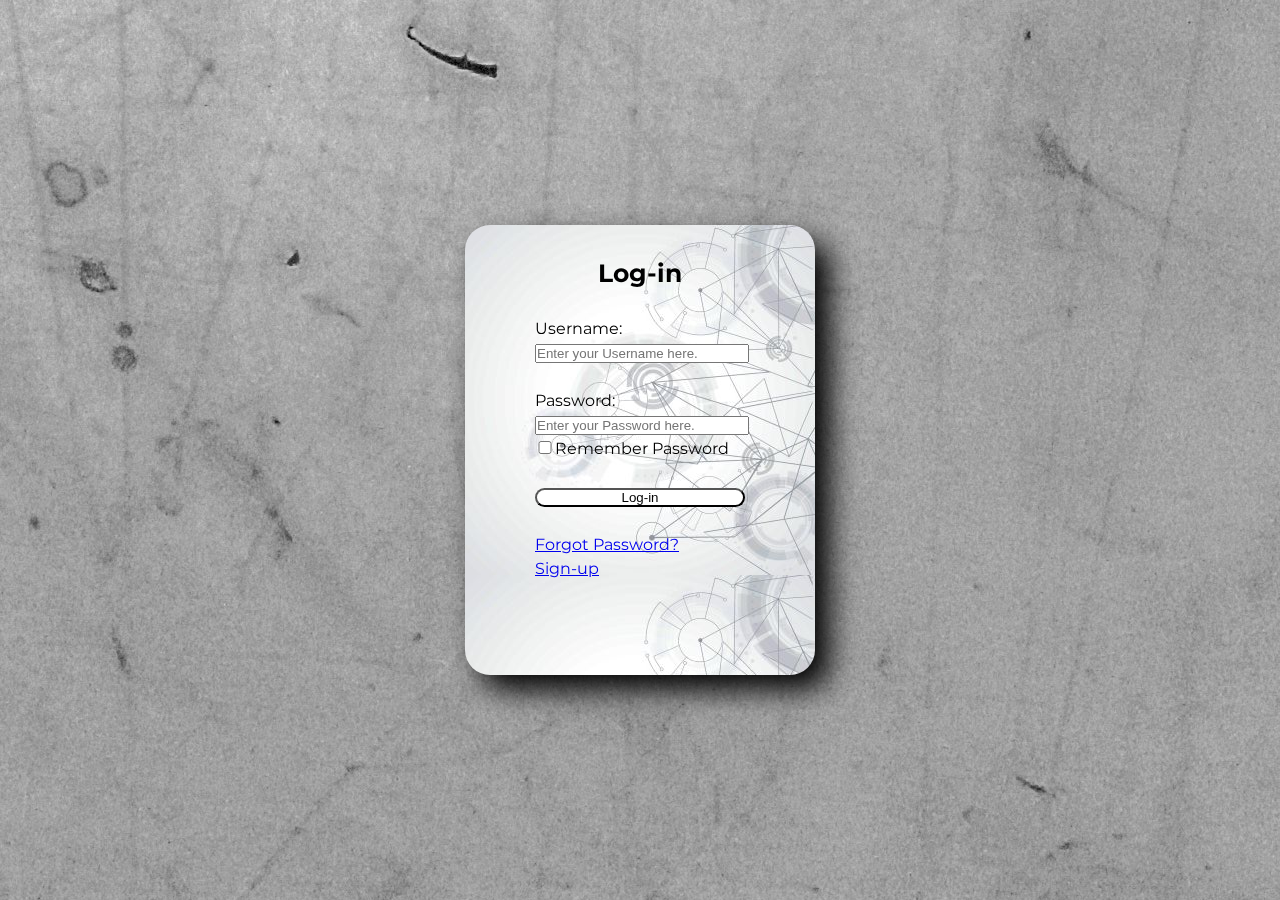
<file: Login.html>
<!DOCTYPE html>
<html lang="en">
<head>
    <title>Login</title>
    <link rel="stylesheet" href="Login.css">
</head>
<body>
    <div class="Login">
    <h1>Log-in</h1><br>
        <p>Username:</p>
        <input type="text" name="" placeholder="Enter your Username here."><br><br>
        <p>Password:</p>
        <input type="password" name="" placeholder="Enter your Password here."><br>
        <input type="checkbox" name="password" value="password" style="width: 20px;">Remember Password <br><br>
        <input type="submit" name="" value="Log-in" class="button"><br><br>
        <a href="#">Forgot Password?</a><br>
        <a href="#">Sign-up</a>
</div>
</body>
</html>
</file>
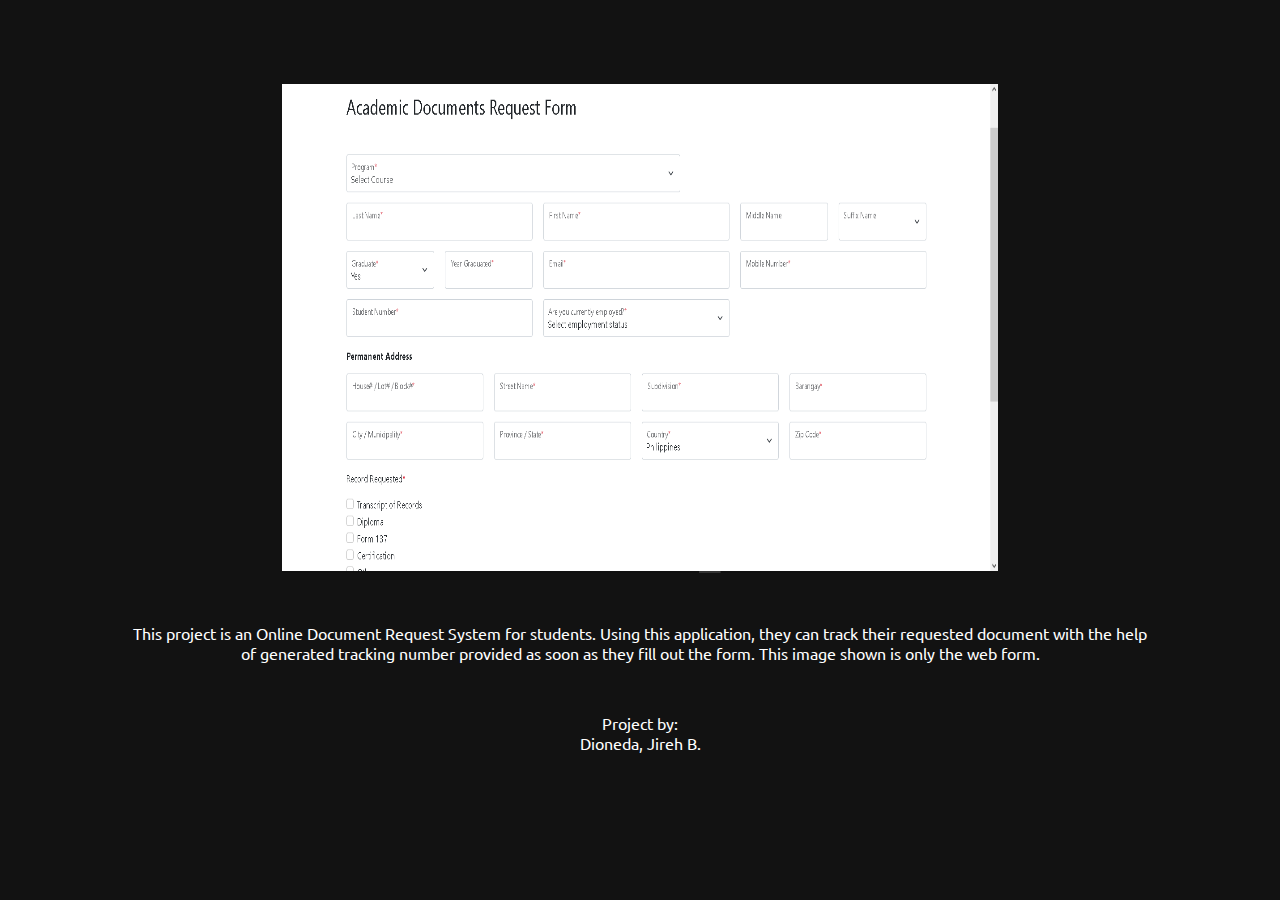
<file: project1.html>
<!DOCTYPE html>
<html lang="en">
<head>
    <meta charset="UTF-8">
    <meta http-equiv="X-UA-Compatible" content="IE=edge">
    <meta name="viewport" content="width=device-width, initial-scale=1.0">
    <link rel="stylesheet" href="desktop.css">
    <link rel="stylesheet" href="mobile.css">
    <link rel="stylesheet" href="tablet.css">
    <title>Project1</title>
</head>
<body>
    <section class="project1 section" id="project1">
        <div class="project1_container bd-grid">
            <div class="project1">
                <img src="tracking.PNG" alt="">
                <p>This project is an Online Document Request System for students. Using this application, they can track their requested document with the help of
                   generated tracking number provided as soon as they fill out the form.
                   This image shown is only the web form.</p>
                <p>Project by: <br>
                   Dioneda, Jireh B.
                </p>
        </div>
        </div>
   </section>    
</body>
</html>
</file>
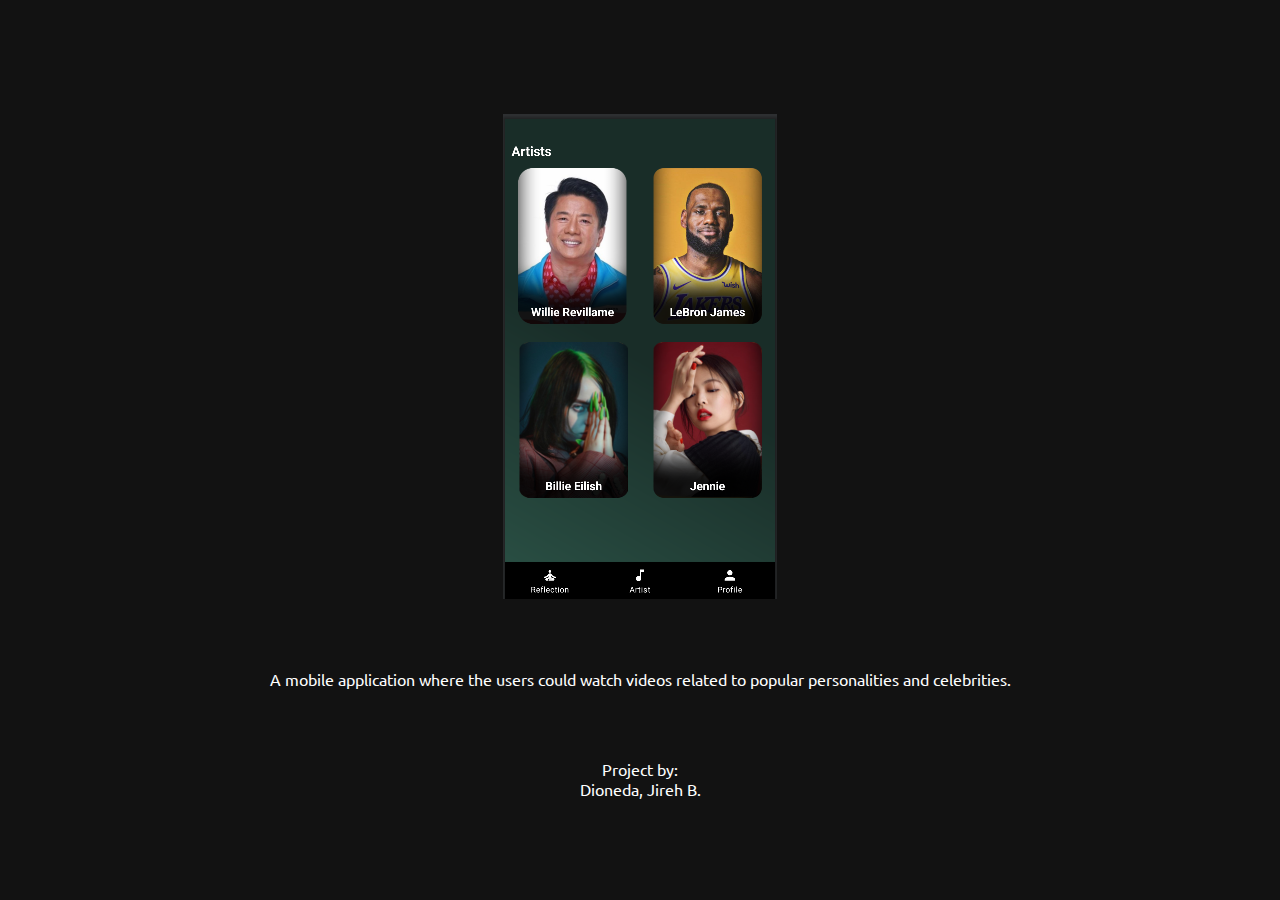
<file: project3.html>
<!DOCTYPE html>
<html lang="en">
<head>
    <meta charset="UTF-8">
    <meta http-equiv="X-UA-Compatible" content="IE=edge">
    <meta name="viewport" content="width=device-width, initial-scale=1.0">
    <link rel="stylesheet" href="desktop.css">
    <link rel="stylesheet" href="mobile.css">
    <link rel="stylesheet" href="tablet.css">
    <title>Document</title>
</head>
<body>
    <section class="project3 section" id="project3">
        <div class="project3_container bd-grid">
            <div class="project3">
                <img src="viewpoint.PNG" alt="">
                <p>A mobile application where the users could watch videos related to popular personalities and celebrities.</p>
                <p>Project by: <br>
                   Dioneda, Jireh B.
                </p>
        </div>
        </div>
   </section>
    
</body>
</html>
</file>
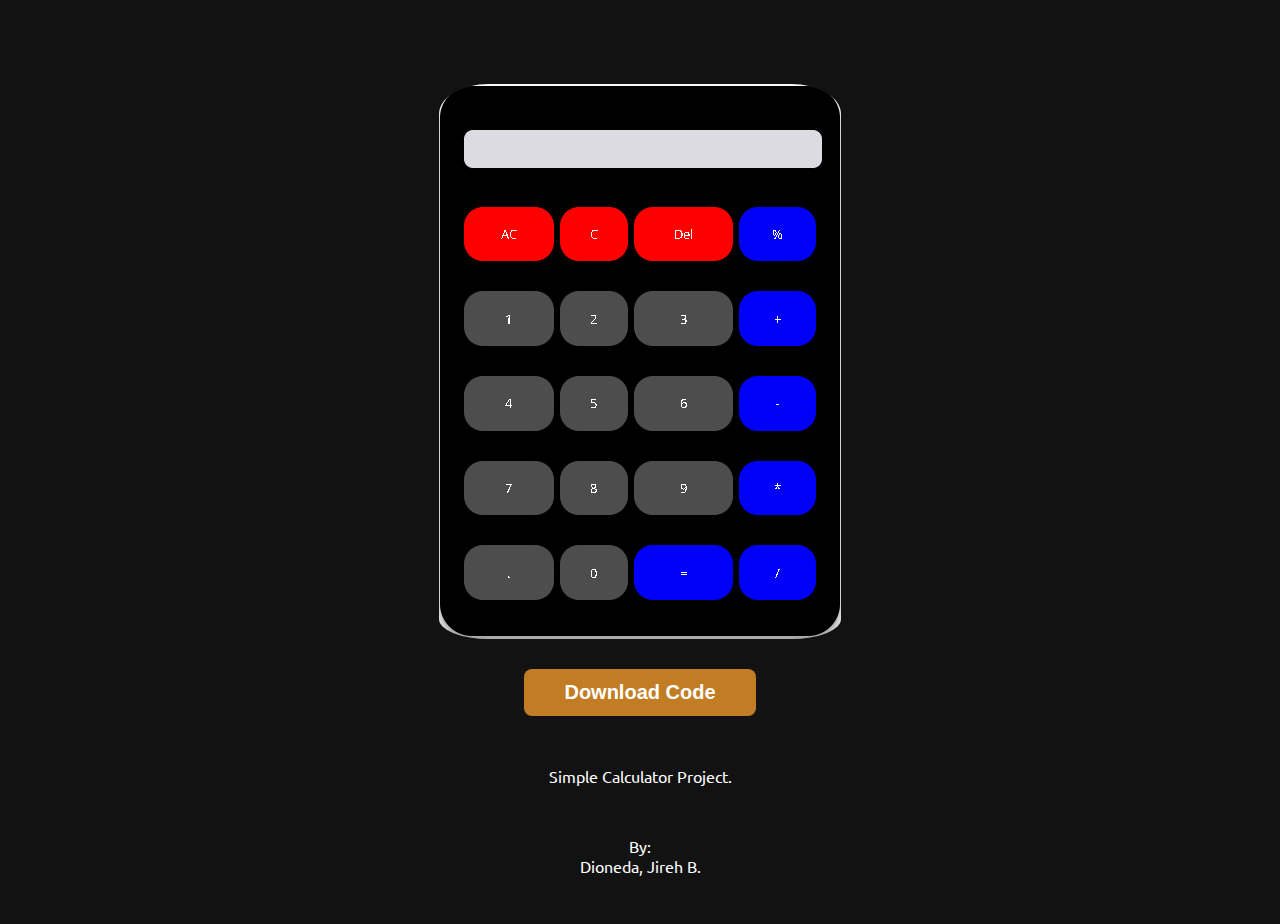
<file: project4.html>
<!DOCTYPE html>
<html lang="en">
<head>
    <meta charset="UTF-8">
    <meta http-equiv="X-UA-Compatible" content="IE=edge">
    <meta name="viewport" content="width=device-width, initial-scale=1.0">
    <link rel="stylesheet" href="desktop.css">
    <link rel="stylesheet" href="mobile.css">
    <link rel="stylesheet" href="tablet.css">
    <title>Document</title>
</head>
<body>
    <section class="project4 section" id="project4">
        <div class="project4_container bd-grid">
            <div class="project4">
                <img src="calculator.png" alt="">
                <a href="Calculator Project.zip" target="_blank"><button class="btn"><i class="fa fa-download"></i> Download Code</button></a>
                <p>Simple Calculator Project.</p>
                <p>By: <br>
                   Dioneda, Jireh B.
                </p>
        </div>
        </div>
   </section>
   
    
</body>
</html>
</file>
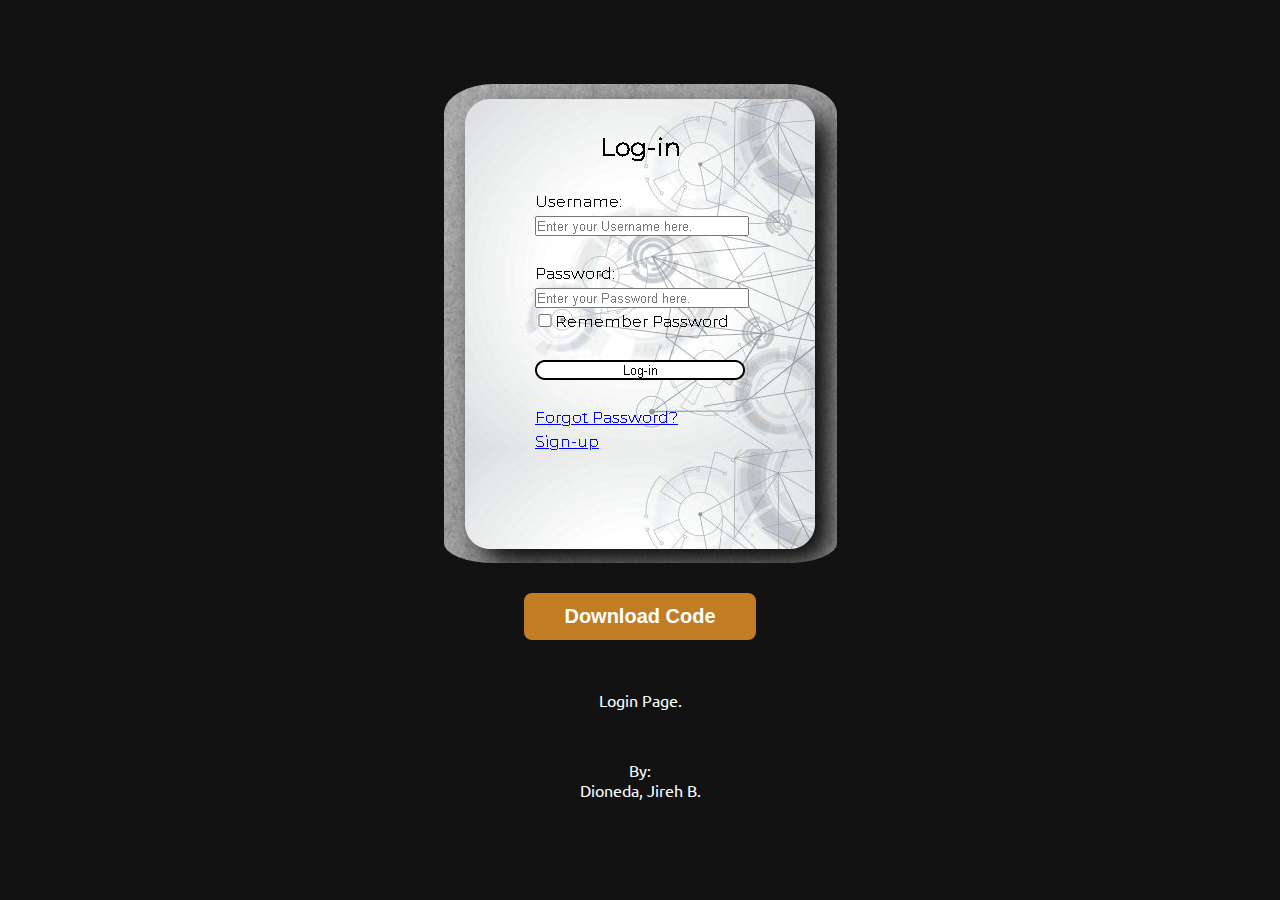
<file: project5.html>
<!DOCTYPE html>
<html lang="en">
<head>
    <meta charset="UTF-8">
    <meta http-equiv="X-UA-Compatible" content="IE=edge">
    <meta name="viewport" content="width=device-width, initial-scale=1.0">
    <link rel="stylesheet" href="desktop.css">
    <link rel="stylesheet" href="mobile.css">
    <link rel="stylesheet" href="tablet.css">
    <title>Document</title>
</head>
<body>
    <section class="project5 section" id="project5">
        <div class="project5_container bd-grid">
            <div class="project5">
                <img src="login.png" alt="">
                <a href="Login Page Project.zip" target="_blank"><button class="btn"><i class="fa fa-download"></i> Download Code</button></a>
                <p>Login Page.</p>
                <p>By: <br>
                   Dioneda, Jireh B.
                </p>
        </div>
        </div>
   </section>
    
</body>
</html>
</file>
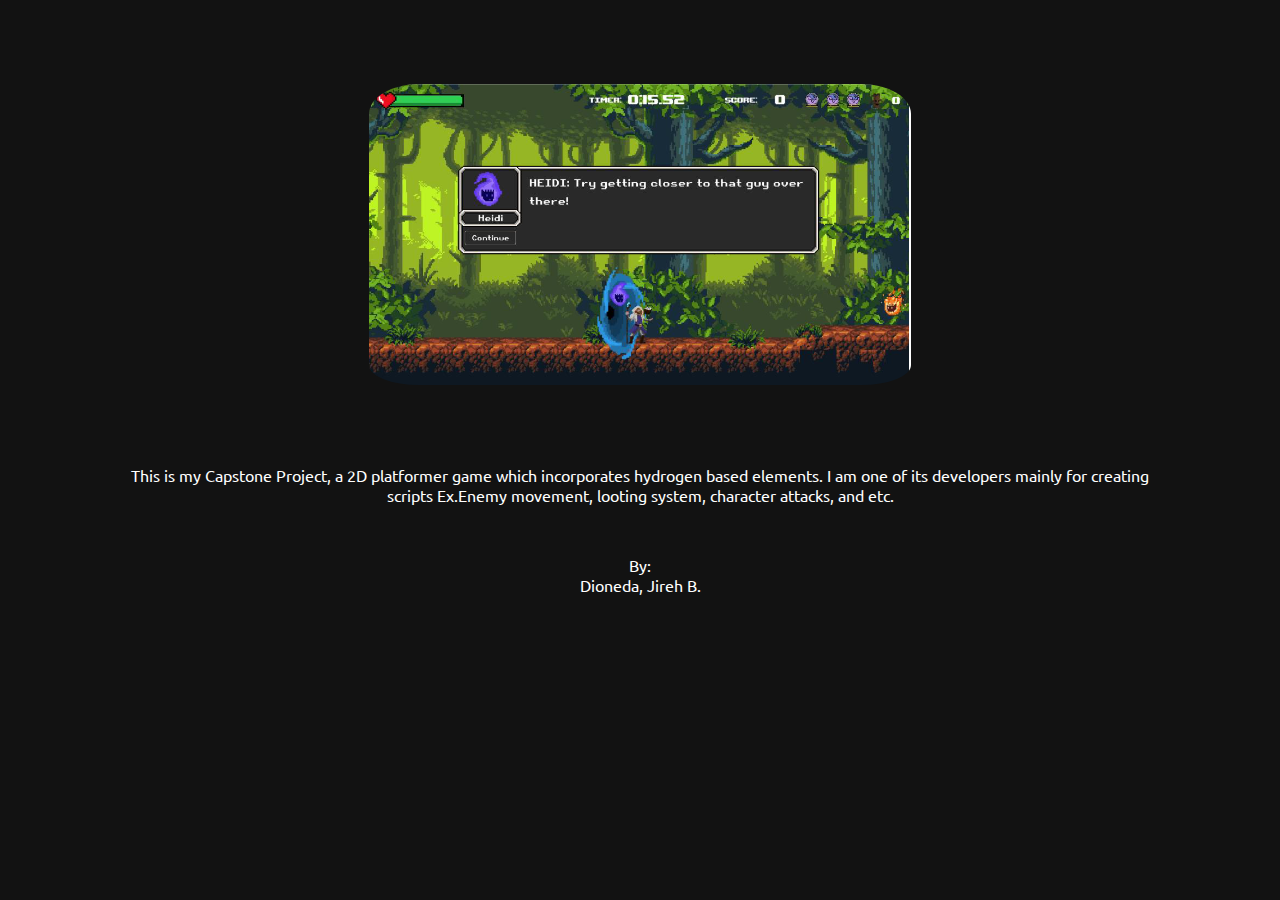
<file: project6.html>
<!DOCTYPE html>
<html lang="en">
<head>
    <meta charset="UTF-8">
    <meta http-equiv="X-UA-Compatible" content="IE=edge">
    <meta name="viewport" content="width=device-width, initial-scale=1.0">
    <link rel="stylesheet" href="desktop.css">
    <link rel="stylesheet" href="mobile.css">
    <link rel="stylesheet" href="tablet.css">
    <title>Document</title>
</head>
<body>
    <section class="project6 section" id="project6">
        <div class="project6_container bd-grid">
            <div class="project6">
                <img src="dmitri.PNG" alt="">               
                <p>This is my Capstone Project, a 2D platformer game which incorporates hydrogen based elements.
                    I am one of its developers mainly for creating scripts Ex.Enemy movement, looting system, character attacks, and etc.
                </p>
                <p>By: <br>
                   Dioneda, Jireh B.
                </p>
        </div>
        </div>
   </section>
    
</body>
</html>
</file>
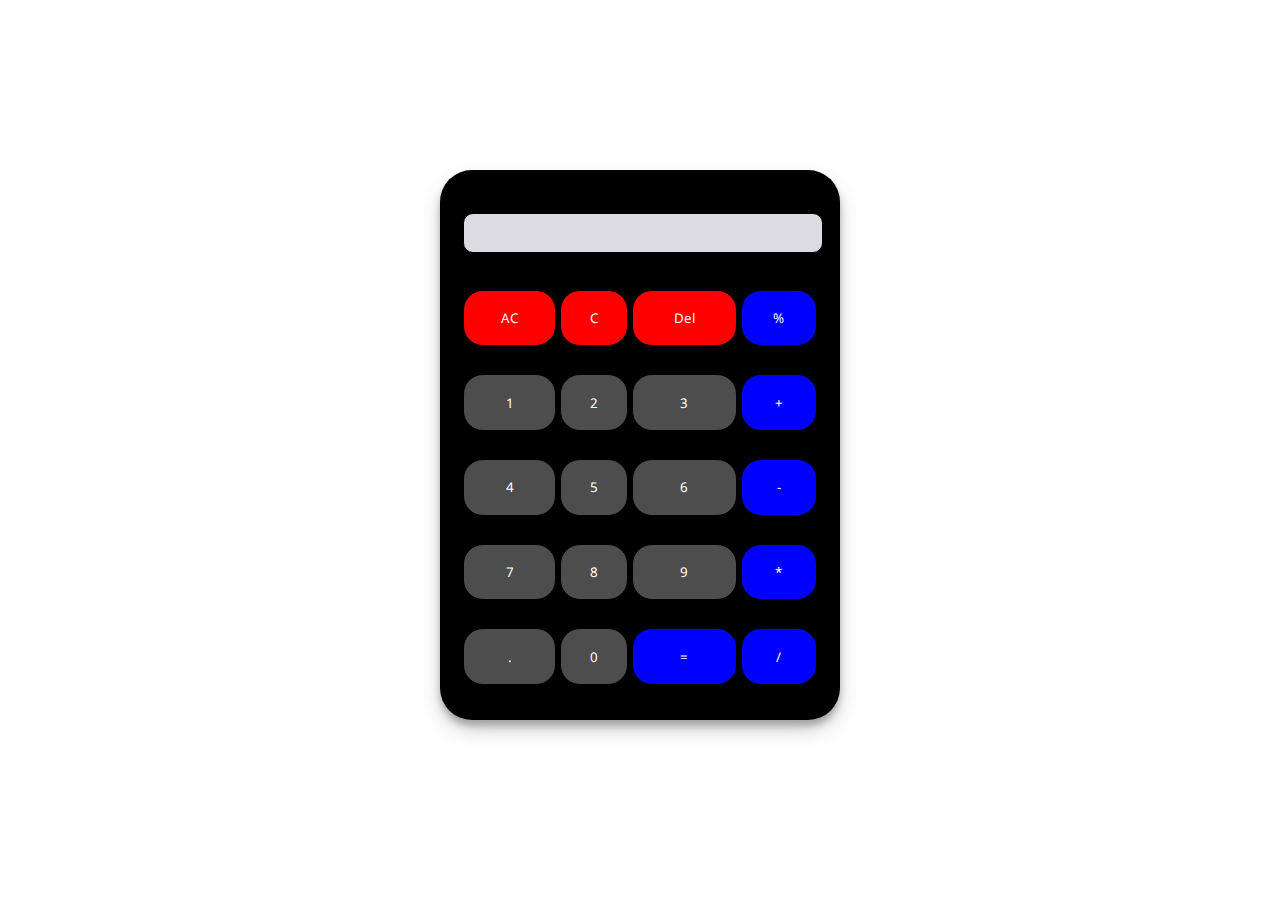
<file: Calculator Project/calculator.html>
<!DOCTYPE html>
<html lang="en">
<head>
    <meta charset="UTF-8">
    <meta http-equiv="X-UA-Compatible" content="IE=edge">
    <meta name="viewport" content="width=device-width, initial-scale=1.0">
    <link rel="stylesheet" href="calculator.css">
    <title>Calculator</title>
</head>
<body>
    <table class = "calculator" >
        <tr>
        <td colspan = "4"> <input class = "display-calc" type = "text" id = "result" disabled /> </td>
        </tr>
        <tr>
        <td> <input class = "button_clear" type = "button" value = "AC" onclick = "clearScreen()" /> </td>
        <td> <input class = "button_clear" type = "button" value = "C" onclick = "clearScreen()" /> </td>
        <td> <input class = "button_delete" type = "button" value = "Del" onclick = "backSpace()" /> </td>
        <td> <input class = "button_modulo" type = "button" value = "%" onclick = "display('%')" /> </td>
        </tr>
        <tr>
        <td> <input class = "button" type = "button" value = "1" onclick = "display('1')" /> </td>
        <td> <input class = "button" type = "button" value = "2" onclick = "display('2')" /> </td>
        <td> <input class = "button" type = "button" value = "3" onclick = "display('3')" /> </td>
        <td> <input class = "button_op" type = "button" value = "+" onclick = "display('+')" /> </td>
        </tr>
        <tr>
        <td> <input class = "button" type = "button" value = "4" onclick = "display('4')" /> </td>
        <td> <input class = "button" type = "button" value = "5" onclick = "display('5')" /> </td>
        <td> <input class = "button" type = "button" value = "6" onclick = "display('6')" /> </td>
        <td> <input class = "button_op" type = "button" value = "-" onclick = "display('-')" /> </td>
        </tr>
        <tr>
        <td> <input class = "button" type = "button" value = "7" onclick = "display('7')" /> </td>
        <td> <input class = "button" type = "button" value = "8" onclick = "display('8')" /> </td>
        <td> <input class = "button" type = "button" value = "9" onclick = "display('9')" /> </td>
        <td> <input class = "button_op" type = "button" value = "*" onclick = "display('*')" /> </td>
        </tr>
        <tr>
        <td> <input class = "button" type = "button" value = "." onclick = "display('.')" /> </td>
        <td> <input class = "button" type = "button" value = "0" onclick = "display('0')" /> </td>
        <td> <input class = "button_calc" type = "button" value = "=" onclick = "calculate()"  /> </td>
        <td> <input class = "button_op" type = "button" value = "/" onclick = "display('/')" /> </td>
        </tr>
        </table>
       <script type="text/javascript" src="calculator.js"></script>
</body>
</html>
</file>
<file: Login.css>
@import url('https://fonts.googleapis.com/css2?family=Montserrat:wght@300&display=swap');

body{
  margin: 0;
  padding: 0;
  line-height: 1.5;
  background: url(image1.jpg);
  font-family: 'Montserrat', sans-serif;
}

.Login{
  width: 350px;
  height: 450px;
  padding: 30px 70px;
  background: url(login\ image.jpg);
  top: 50%;
  left: 50%;
  position: absolute;
  transform: translate(-50%, -50%);
  box-sizing: border-box;
  border-radius: 25px;
  filter: brightness(100%);
  filter: contrast(100%);
  filter: drop-shadow(15px 15px 15px black);

}

h1{
    margin: 0;
    padding: 0;
    color: black;
    text-align: center;
    font-size: 25px;
}

.Login p{
    margin: 0;
    padding: 0;
}

.Login input{
   width: 100%;
   margin: auto;
   padding: 0; 
}

.button {
   color: black;
   background: white;
   border-radius: 25px;
  }
</file>
<file: desktop.css>
@import url('https://fonts.googleapis.com/css2?family=Ubuntu:wght@500&display=swap');

:root{
    --header-height: 3rem;
    --font-semi: 600;
}

/* Colors Declaration */
:root{
   --first-color: #c27d24;
   --second-color: #cf451a;
   --third-color: #fff;
   --fourth-color: rgb(0, 0, 0);
   --fifth-color: #121212;
}

/* Fonts */
:root{
    --body-font: 'Ubuntu', sans-serif;
    --big-font-size: 2rem;
    --h2-font-size: 1.25rem;
    --normal-font-size: 1rem;
}

@media screen and (min-width: 768px){
    :root{
        --big-font-size: 3.5rem;
        --h2-font-size: 2rem;
        --normal-font-size: 1rem;
    }
}

/* Margins */
:root{
    --mb-1: 0.5rem;
    --mb-2: 1rem;
    --mb-3: 1.5rem;
    --mb-4: 2rem;
    --mb-5: 2.5rem;
    --mb-6: 3rem;
    --mb-7: 3.5rem;
    --mb-8: 8rem
}

/* Z-index */
:root{
    --z-back: -10;
    --z-normal: 1;
    --z-tooltip: 10;
    --z-fixed: 100:
}

*{
    margin: 0;
    padding: 0;
}

*,::before,::after{
    box-sizing: border-box;
}

html{
    scroll-behavior: smooth;
}

.background-image{
    background-image: url(dark\ bg\ 2.jpg);
    background-size: cover;
    background-repeat: no-repeat;
    height: 100vh;
}

body{
    margin: var(--header-height) 0 0 0;
    font-family: var(--body-font);
    font-size: var(--normal-font-size);
    color: var(--third-color);
    background-color: var(--fifth-color);
}

h1,p, h2{
    margin: 0;
}

ul{
    margin: 0;
    padding: 0;
    list-style: none;
}

a{
    text-decoration: none;

}

img, video{
    max-width: 100%;
    max-height: 100%;
    height: auto;
    display: block;
}

.image{
    width: 350px;
    height: 350px;
}

.area-title, .personalbg-title, .certificate-title{
    position: relative;
    font-size: var(--h2-font-size);
    color: var(--second-color);
    margin-top: var(--mb-2);
    margin-bottom: var(--mb-4);
    text-align: center;
    z-index: var(--z-normal);
}

.area-title::after{
    position: absolute;
    width: 64px;
    height: 0.18rem;
    left: 0;
    right: 0;
    margin: auto;
    top: 2rem;
    background-color: var(--first-color);
}

.personalbg-title::after{
    position: absolute;
    width: 305px;
    height: 0.18rem;
    left: 0;
    right: 0;
    margin: auto;
    top: 3rem;
    background-color: var(--first-color);
}

.section{
    padding: 50px 0;
}

/* Layout */
.bd-grid{
    max-width: 1024px;
    display: grid;
    grid-template-columns: 100%;
    grid-column-gap: 2rem;
    width: calc(100% - 2rem);
    margin-left: var(--mb-2);
    margin-right: var(--mb-2);
}

.header{
    width: 100%;
    position: fixed;
    top: 0;
    left: 0;
    z-index: var(--z-index);
    background-color: rgb(0, 0, 0);
    box-shadow: 0 1px 4px rgba(146,161,176,.25);
}

/* Nav */
.nav{
    height: var(--header-height);
    display: flex;
    justify-content: space-between;
    align-items: center;
    font-weight: var(--font-semi);
}

@media screen and (max-width: 768px){
    .nav_bar{
        position: fixed;
        top: var(--header-height);
        right: -100%;
        width: 80%;
        height: 100%;
        padding: 2rem;
        background-color: var(--third-color);
        transition: .5s;
    }
    
}

.nav_item{
    margin-bottom: var(--mb-4);
}

.nav_link{
    position: relative;
    color: var(--third-color)
}

.nav_link:hover{
    position: relative;
    color: var(--first-color);
}

.nav_logo{
    color: var(--third-color);
}

/* Active Menu */
.active:after{
    position: absolute;
    content: '';
    width: 100%;
    height: 0.18rem;
    left: 0;
    top: 2rem;
    background-color: var(--first-color);
}

.show{
    right: 0;
}

/* Home */
.home{
    height: calc(100vh - 3rem);
    row-gap: 1rem;
}

.home_input{
    align-self: center;
}

.home_title{
    font-size: var(--big-font-size);
    margin-bottom: var(--mb-5);
    color: var(--third-color);
}

.home_title-color{
    color: var(--second-color);
}

.home_sm{
    display: flex;
    flex-direction: column;
}

.home_sm-icon{
    width: max-content;
    margin-bottom: var(--mb-2);
    font-size: 1.5rem;
    color: var(--third-color);
}

.home_sm-icon:hover{
    color: var(--first-color);
}

.home_img{
    position: absolute;
    right: 0;
    bottom: 0;
    width: 295px;
}

/* About */
.about_container{
    row-gap: 2rem;
    text-align: center;
}

.about_input{
    margin-bottom: var(--mb-2);
    color: var(--second-color);
}

.about_img{
    justify-self: center;
}

.about_img img{
    width: 200px;
    border-radius: .5rem;
}

/* Personal Background Images */
.row{
    display: flex;
    justify-content: center;
    align-items: center;
    margin-bottom: 10px;
}

.row img{
    margin-top: 5px;
    margin-left: 55px;
    margin-right: 55px;
    border-radius: 50%;
}

.school{
    display: flex;
    justify-content: center;
    text-align: center;

}

.school p{
   margin-right: 50px;
   margin-left: -18px;
   font-size: medium;
   text-align: center;
}

/* Skills */
.skills_container, .goal_container{
    row-gap: 2rem;
    text-align: center;
}

.skills_subtitle{
    margin-bottom: var(--mb-2);
}

.skills_text{
    margin-bottom: var(--mb-4);
}

.goal_text{
    margin-bottom: var(--mb-4);
}

.skill_data{
    display: flex;
    justify-content: space-between;
    align-items: center;
    position: relative;
    font-weight: var(--font-semi);
    padding: 5rem 1rem;
    margin-bottom: var(--mb-4);
    border-radius: 5rem;
    box-shadow: 0 4px 25px rgba(216, 223, 226, 0.15) ;
}

.skill_icon{
    font-size: 2rem;
    margin-right: var(--mb-2);
    color: var(--first-color);
}

.skill_name{
    display: flex;
    align-items: center;
}

.skill_bar{
    position: absolute;
    left: 0;
    bottom: 0;
    background-color: var(--third-color);
    height: .25rem;
    border-radius: .5rem;
    z-index: var(--z-back);
}

.skill_java{
    width: 70%;
    background-color: var(--first-color);
}

.skill_html{
    width: 80%;
    background-color: var(--first-color);
}

.skill_css{
    width: 85%;
    background-color: var(--first-color);
}

.skill_ux{
    width: 70%;
    background-color: var(--first-color);
}

.skill_percentage_js{
    text-align: center;
    padding-right: 15px;

}

.skill_img{
    display: block;
    margin-left: auto;
    margin-right: auto;
    width: 70%;
}

/* Personal Background */
.personalbg_list{
    box-shadow: 0 4px 25px rgba(216, 223, 226, 0.15) ;
    font-style: var(--body-font);
    padding: 0;
    margin: 0;
    text-align: center;
}

/* Cerficates/Rewards */
.cert{
    box-shadow: 0 5px 30px rgba(216, 223, 226, 0.15) ;
    margin-right: 1rem;
}

.certificate_container{
    display: flex;
    justify-content: center;
}

.cert:last-child {
    margin-right: 0;
  }

.cert img{
    width: 400px; /* Adjust the width as needed */
    height: auto;
    object-fit: cover;
    border-radius: 0.5rem;
}

.cert_3 img{
    width: 400px; /* Adjust the width as needed */
    height: 170px;
    object-fit: cover;
    border-radius: 0.5rem;
}

.cert_4 img{
    width: 400px; /* Adjust the width as needed */
    height: 170px;
    object-fit: cover;
    border-radius: 0.5rem;
}

.certificate-title::after{
    position: absolute;
    width: 280px;
    height: 0.18rem;
    left: 0;
    right: 0;
    margin: auto;
    top: 3rem;
    background-color: var(--first-color);
}

/* Project */
.project_container{
    row-gap: 2rem;
}

.project_img, .project_img_4, .project_img_6{
    border-radius: .5rem;
    overflow: hidden;
    display: flex;
    justify-content: center;
}


.project_img img{
    transition: 1s;
    cursor: pointer;
}

.project_img_4 img{
    transition: transform 2s;
    cursor: pointer;
    object-fit: contain;
    max-width: 100%;
    max-height: 100%;
}

.project_img_6 img{
    transition: transform 2s;
    cursor: pointer;
    object-fit: contain;
    max-width: 100%;
    max-height: 100%;
}

.project_img img:hover, .project_img_4:hover, .project_img_6:hover{
    transform: scale(1.1);
}

/* Project Inputs */

.project1_container{
    height: 60%;
}

.project1 img{
    padding-top: 20px ;
    display: block;
    margin: 0 auto;
    width: 70%;
    height: 95%;
}

.project1 p{
    text-align: center;
    padding-top: 50px;
}

.video_container video{
    padding-top: 40px;
}

.video_container p{
    text-align: center;
    padding-top: 50px;
}

.project3 img{
    padding-top: 50px ;
    display: block;
    margin: 0 auto;
}

.project3 p{
    text-align: center;
    padding-top: 70px; 
}

.project4 img{
    border-radius: 50px;
    padding-top: 20px ;
    padding-bottom: 30px;
    display: block;
    margin: 0 auto; 
}

.project4 p{
    text-align: center;
    padding-top: 50px;
}

.project5 img{
    border-radius: 50px;
    padding-top: 20px ;
    padding-bottom: 30px;
    display: block;
    margin: 0 auto;
}

.project5 p{
    text-align: center;
    padding-top: 50px;
}

.project6 img{
    border-radius: 50px;
    padding-top: 20px ;
    padding-bottom: 30px;
    display: block;
    margin: 0 auto; 
}

.project6 p{
    text-align: center;
    padding-top: 50px;
}

.background {
    position: fixed;
    top: 0;
    left: 0;
    width: 100%;
    height: 100vh;
    background-size: cover;
    background-position: center;
    z-index: -1;
  }

  .content {
    padding-top: 100vh;
  }

@media screen and (min-width: 1024px){
    .bd-grid{
        margin-left: auto;
        margin-right: auto;
    }
}

.nav #nav-check, .nav .nav-btn{
    display: none;
}

.btn {
    display: block;
    background-color: var(--first-color);
    border: none;
    color: white;
    padding: .75rem 2.5rem;
    cursor: pointer;
    font-size: 20px;
    font-weight: var(--font-semi);
    border-radius: .5rem;
    margin: 0 auto;
  }


  .btn:hover {
    background-color: RoyalBlue;
  }


  @media (max-width: 768px) {
    .background {
      background-attachment: scroll;
    }
  }

  @media (max-width: 1024px) {
    .cert_3 img,
    .cert_4 img {
      height: auto;
    }
  }

  @media (max-width: 768px) {
    .certificate_container {
      flex-direction: column;
      align-items: center
    }
  
    .cert {
      margin-right: 0;
      margin-bottom: 1rem;
    }

    .cert_3{
        padding-bottom: 15px;
    }
  }
</file>
<file: mobile.css>
@media (max-width: 768px){
    .nav .nav-btn{
        display: inline-block;
        position: absolute;
        top: 0px;
        right: 0px;
       
    }
    .nav .nav-btn label{
        display: inline-block;
        width: 80px;
        height: 60px;
        padding: 25px;
    }
    .nav .nav-btn label span{
        display: block;
        height: 10px;
        width: 25px;
        border-top: 3px solid #eee;
    }
    .nav .nav-btn label:hover, .nav #nav-check:checked
    .nav-btn label {
        background-color: black;
    }
    .nav .nav_bar{
        position: absolute;
        display: block;
        text-align: center;
        width: 70%;
        background-color: black;
        transition: all 0.3s ease-in;
        overflow-y: hidden;
        top: 20px;
        right: 0px;
    }
    .nav .nav_bar a{
        display: block;
        padding: 20px; 
    }
    .nav #nav-check:not(:checked) ~ .nav_bar{
        height: 0px;
    }
    .nav #nav-check:checked ~ .nav_bar{
        height: calc(100vh - 70px);
        overflow-y: auto;
    }
    .nav .nav_bar{
        padding: 10px 40px ;
        margin: 20px;
        font-size:  18px;
        font-weight: bold;
        color: black;  
    }
}
</file>
<file: tablet.css>
@media screen and (min-width: 768px){
    body{
        margin: 0;
    }

    .section{
        padding-top: 4rem;
        padding-bottom: 3rem;
    }

    .area-title{
        margin-bottom: var(--mb-6);
    }

    .area-title::after{
        width: 80px;
        top: 3rem;
    }

    .nav{
        height: calc(var(--header-height) + 1rem);
    }

    .nav_list{
        display: flex;
        padding-top: 0;
    }

    .nav_item{
        margin-left: var(--mb-6);
        margin-bottom: 0;
    }

    .nav_link{
        color: var(--third-color);
    }

    .home{
        height: 100vh;
    }

    .home_input{
        align-self: flex-end;
    }

    .home_sm{
        padding-top: 0;
        padding-bottom: 2.5rem;
        flex-direction: row;
        align-self: flex-end;
    }

    .home_sm-icon{
        margin-bottom: 0;
        margin-right: var(--mb-4);
    }

    .home_img{
        width: 457px;
        bottom: 15%;
        z-index: 2;
    }

    .about_container, .skills_container{
        grid-template-columns: repeat(2,1fr);
        align-items: center;
        text-align: initial;
    }

    .about_img img{
        width: 300px;
    }

    .project_container{
        grid-template-columns: repeat(3, 1fr);
        grid-template-rows: repeat(2, 1fr);
        column-gap: 2rem;
    }
    
}
</file>
<file: Calculator Project/calculator.css>
@import url('https://fonts.googleapis.com/css2?family=Noto+Sans&display=swap');
body{
padding: 170px;
display: block;
margin: auto;
}

.calculator {
 padding: 20px;
 border-radius: 2em;
 height: 550px;
 width: 400px;
 margin: auto;
 background-color: black;
 box-shadow: rgba(0, 0, 0, 0.19) 0px 10px 20px, rgba(0, 0, 0, 0.23) 0px 6px 6px;
}

.display-calc {
 font-family: 'Noto Sans', sans-serif;
 background-color: #dcdbe1;
 border: solid black 0.5px;
 color: black;
 border-radius: 10px;
 width: 100%;
 height: 45%;

}
.button {
 font-family: 'Noto Sans', sans-serif;
 background-color: rgba(128, 128, 128, 0.603);
 color: white;
 border: solid black 0.5px;
 width: 100%;
 border-radius: 20px;
 height: 70%;
 outline: none;

}

.button_clear{
 font-family: 'Noto Sans', sans-serif;
 background-color: red;
 color: white;
 border: solid black 0.5px;
 width: 100%;
 border-radius: 20px;
 height: 70%;
 outline: none;
    
}

.button_delete{
font-family: 'Noto Sans', sans-serif;
background-color: red;
color: white;
border: solid black 0.5px;
width: 100%;
border-radius: 20px;
height: 70%;
outline: none;
}

.button_modulo{
font-family: 'Noto Sans', sans-serif;
background-color: blue;
color: white;
border: solid black 0.5px;
width: 100%;
border-radius: 20px;
height: 70%;
outline: none;
}

.button_op, .button_calc{
font-family: 'Noto Sans', sans-serif;
background-color: blue;
color: white;
border: solid black 0.5px;
width: 100%;
border-radius: 20px;
height: 70%;
outline: none;
}
.button:active {
 background: #e5e5e5;
 -webkit-box-shadow: inset 0px 0px 5px #c1c1c1;
 -moz-box-shadow: inset 0px 0px 5px #c1c1c1;
 box-shadow: inset 0px 0px 5px #c1c1c1;
}
</file>
